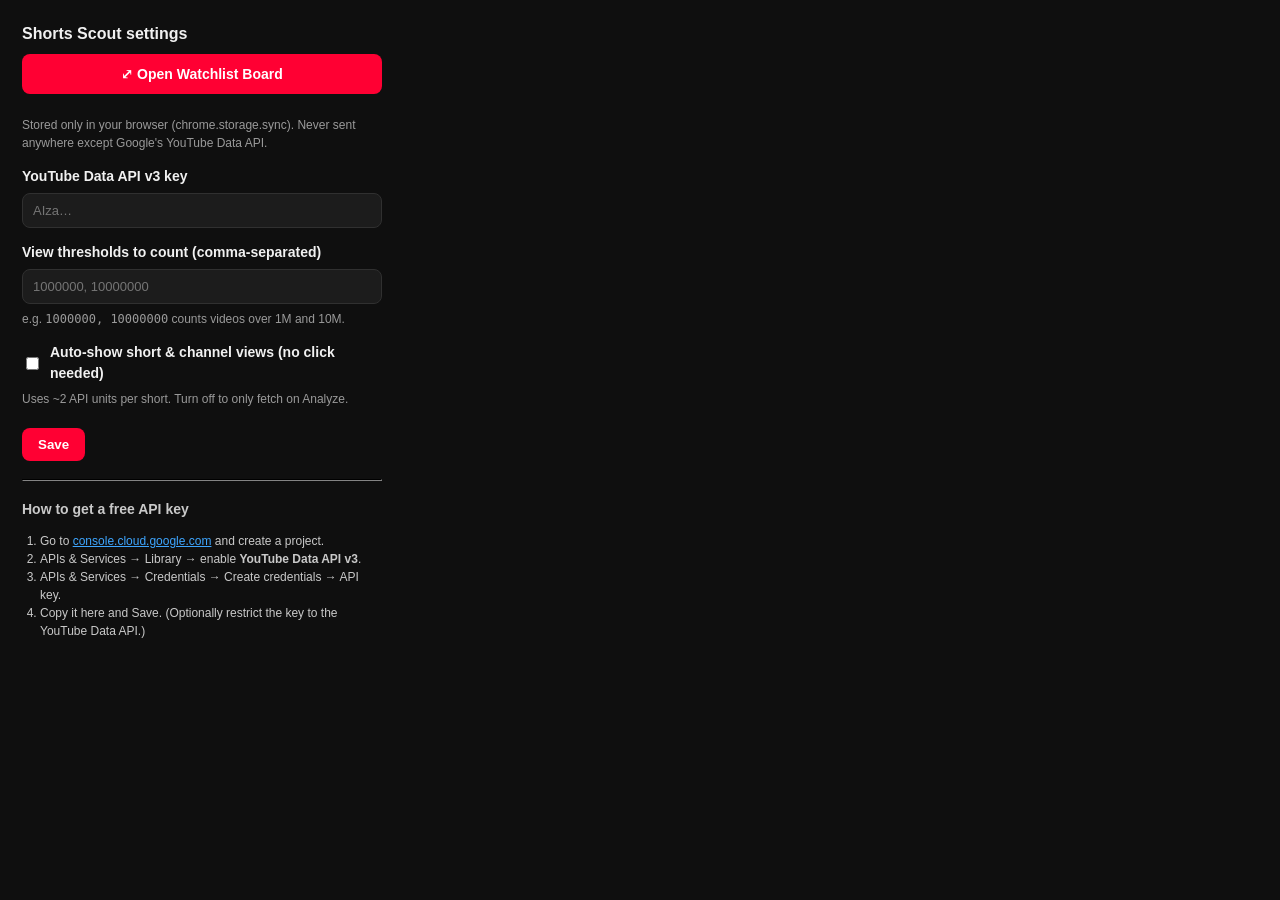
<file: options.html>
<!DOCTYPE html>
<html>
  <head>
    <meta charset="utf-8" />
    <title>Shorts Scout — Settings</title>
    <style>
      body {
        font: 14px/1.5 Roboto, Arial, sans-serif;
        background: #0f0f0f;
        color: #f1f1f1;
        margin: 0;
        padding: 22px;
        width: 360px;
      }
      h1 {
        font-size: 16px;
        margin: 0 0 4px;
      }
      p {
        color: #c9c9c9;
        margin: 6px 0;
      }
      label {
        display: block;
        margin: 14px 0 6px;
        font-weight: 600;
      }
      input[type="text"] {
        width: 100%;
        box-sizing: border-box;
        padding: 9px 10px;
        background: #1c1c1c;
        border: 1px solid #303030;
        border-radius: 8px;
        color: #fff;
        font-size: 13px;
      }
      button {
        margin-top: 14px;
        padding: 9px 16px;
        background: #ff0033;
        color: #fff;
        border: none;
        border-radius: 8px;
        font-weight: 600;
        cursor: pointer;
      }
      button:hover {
        background: #d4002b;
      }
      .ok {
        color: #5cd65c;
        margin-left: 10px;
      }
      a {
        color: #3ea6ff;
      }
      .hint {
        font-size: 12px;
        color: #9a9a9a;
      }
      ol {
        padding-left: 18px;
        color: #c9c9c9;
        font-size: 12px;
      }
    </style>
  </head>
  <body>
    <h1>Shorts Scout settings</h1>

    <button id="openBoard" style="width:100%;margin:4px 0 16px;padding:12px;background:#ff0033;color:#fff;border:none;border-radius:8px;font-weight:700;font-size:14px;cursor:pointer">
      ⤢ Open Watchlist Board
    </button>

    <p class="hint">
      Stored only in your browser (chrome.storage.sync). Never sent anywhere
      except Google's YouTube Data API.
    </p>

    <label for="apiKey">YouTube Data API v3 key</label>
    <input id="apiKey" type="text" placeholder="AIza…" autocomplete="off" />

    <label for="thresholds">View thresholds to count (comma-separated)</label>
    <input id="thresholds" type="text" placeholder="1000000, 10000000" />
    <p class="hint">e.g. <code>1000000, 10000000</code> counts videos over 1M and 10M.</p>

    <label style="display: flex; align-items: center; gap: 8px; cursor: pointer">
      <input id="autoShow" type="checkbox" style="width: auto" />
      Auto-show short &amp; channel views (no click needed)
    </label>
    <p class="hint">Uses ~2 API units per short. Turn off to only fetch on Analyze.</p>

    <div>
      <button id="save">Save</button><span id="status" class="ok"></span>
    </div>

    <hr style="border-color: #303030; margin: 18px 0" />
    <p style="font-weight: 600">How to get a free API key</p>
    <ol>
      <li>Go to <a href="https://console.cloud.google.com/" target="_blank">console.cloud.google.com</a> and create a project.</li>
      <li>APIs &amp; Services → Library → enable <b>YouTube Data API v3</b>.</li>
      <li>APIs &amp; Services → Credentials → Create credentials → API key.</li>
      <li>Copy it here and Save. (Optionally restrict the key to the YouTube Data API.)</li>
    </ol>

    <script src="options.js"></script>
  </body>
</html>
</file>
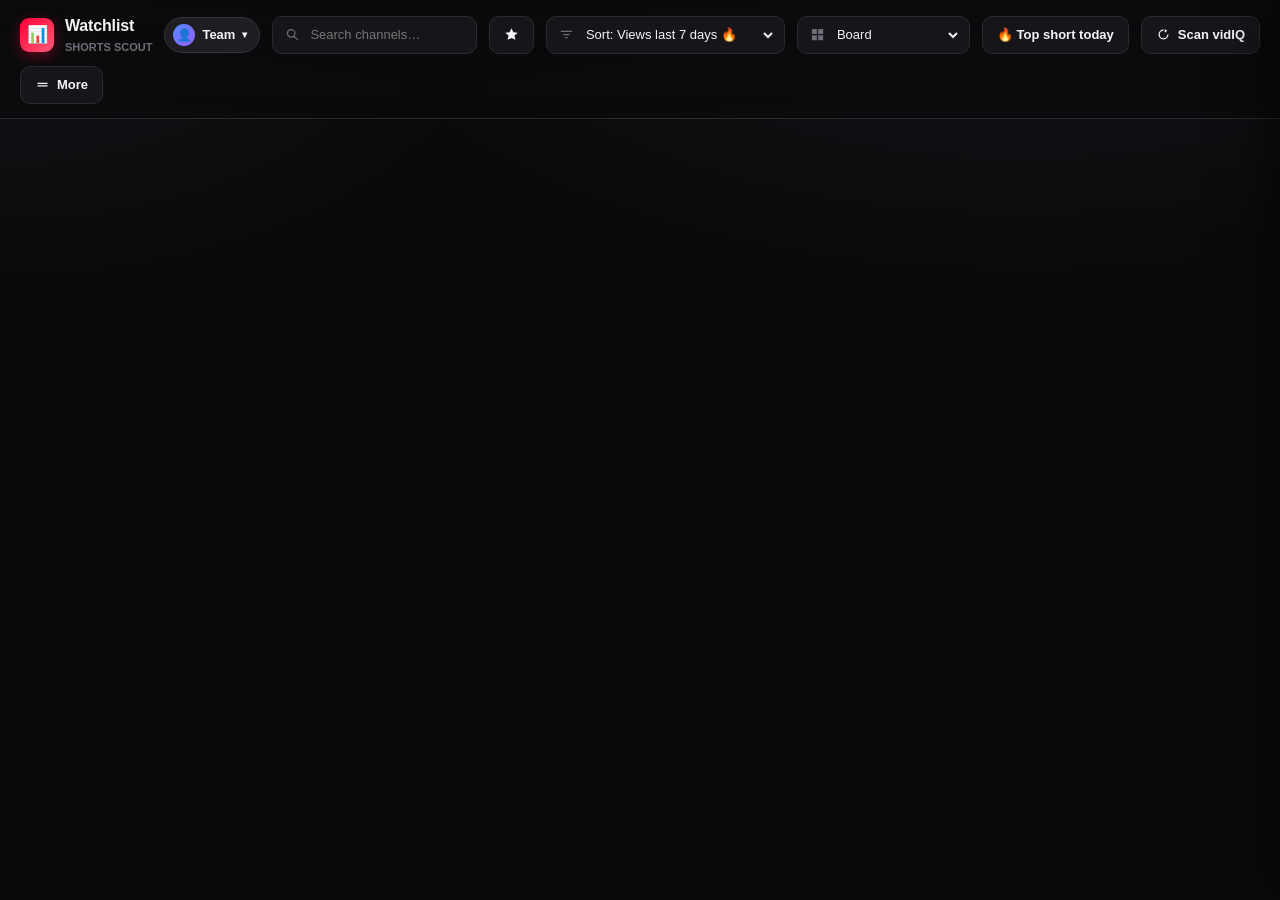
<file: watchlist.html>
<!DOCTYPE html>
<html>
  <head>
    <meta charset="utf-8" />
    <title>Shorts Scout — Watchlist</title>
    <style>
      /* Rules like `.api-banner { display: flex }` outrank the UA's `[hidden] { display: none }`,
         which silently pins `hidden` elements open (the API-key + update banners never went away).
         Keep this first so `el.hidden = true` always means hidden. */
      [hidden] { display: none !important; }

      :root {
        --bg: #0a0a0b;
        --bg2: #0f0f11;
        --surface: #16161a;
        --surface2: #1d1d22;
        --surface3: #25252b;
        --line: #2a2a31;
        --line2: #34343d;
        --text: #f4f4f6;
        --dim: #9b9ba6;
        --dim2: #6e6e78;
        --red: #ff0033;
        --red-dim: #ff3358;
        --blue: #4aa8ff;
        --gold: #ffcb47;
        --green: #4ade80;
        --purple: #c084fc;
        --radius: 16px;
        --radius-sm: 10px;
        --shadow: 0 8px 30px rgba(0, 0, 0, 0.45);
      }
      * { box-sizing: border-box; }
      html, body { height: 100%; }
      body {
        margin: 0;
        background:
          radial-gradient(1200px 600px at 80% -10%, #181820 0%, transparent 60%),
          radial-gradient(900px 500px at 0% 0%, #15151b 0%, transparent 55%),
          var(--bg);
        color: var(--text);
        font: 14px/1.5 "Roboto", -apple-system, BlinkMacSystemFont, "Segoe UI", sans-serif;
        -webkit-font-smoothing: antialiased;
      }
      ::-webkit-scrollbar { width: 11px; height: 11px; }
      ::-webkit-scrollbar-thumb { background: #2c2c34; border-radius: 8px; border: 3px solid transparent; background-clip: padding-box; }
      ::-webkit-scrollbar-thumb:hover { background: #3a3a44; background-clip: padding-box; }
      ::-webkit-scrollbar-track { background: transparent; }
      a { color: inherit; }
      button { font-family: inherit; }

      /* ===== Top bar ===== */
      .topbar {
        position: sticky; top: 0; z-index: 50;
        display: flex; align-items: center; gap: 12px; row-gap: 10px; flex-wrap: wrap;
        padding: 14px 20px;
        background: linear-gradient(180deg, rgba(10,10,11,0.95), rgba(10,10,11,0.78));
        backdrop-filter: blur(14px);
        border-bottom: 1px solid var(--line);
      }
      .brand { display: flex; align-items: center; gap: 11px; flex: none; }
      .brand .logo {
        width: 34px; height: 34px; border-radius: 9px;
        background: linear-gradient(135deg, var(--red), #ff5a7a);
        display: grid; place-items: center; font-size: 17px;
        box-shadow: 0 4px 14px rgba(255, 0, 51, 0.35);
      }
      .brand h1 { font-size: 16px; font-weight: 800; margin: 0; letter-spacing: -0.01em; }
      .brand .tag { font-size: 11px; color: var(--dim2); font-weight: 600; margin-top: 1px; }

      .summary { display: flex; gap: 8px; flex: none; }
      .schip {
        display: flex; align-items: baseline; gap: 6px;
        background: var(--surface); border: 1px solid var(--line);
        padding: 7px 13px; border-radius: 999px; white-space: nowrap;
      }
      .schip b { font-size: 14px; font-variant-numeric: tabular-nums; }
      .schip span { font-size: 11px; color: var(--dim); }

      .field {
        display: flex; align-items: center; gap: 8px;
        background: var(--surface); border: 1px solid var(--line);
        border-radius: 10px; padding: 0 12px; height: 38px;
      }
      .field:not(.sel) { flex: 1 1 180px; min-width: 110px; max-width: 420px; } /* search grows */
      .field.sel { flex: none; }
      .field:focus-within { border-color: var(--line2); }
      .field svg { width: 15px; height: 15px; fill: var(--dim2); flex: none; }
      .field input, .field select {
        background: transparent; border: none; outline: none; color: var(--text);
        font-size: 13px; height: 100%;
      }
      .field input { width: 100%; min-width: 0; }
      .field.sel { padding-right: 8px; }
      .field select { cursor: pointer; padding-right: 4px; }
      .field select option { background: var(--surface2); }

      .seg { display: flex; background: var(--surface); border: 1px solid var(--line); border-radius: 10px; padding: 3px; }
      .seg button {
        border: none; background: transparent; color: var(--dim);
        padding: 7px 14px; border-radius: 7px; font-size: 13px; font-weight: 600; cursor: pointer;
      }
      .seg button.on { background: var(--surface3); color: var(--text); }

      .btn {
        display: inline-flex; align-items: center; gap: 7px;
        background: var(--surface); border: 1px solid var(--line); color: var(--text);
        height: 38px; padding: 0 14px; border-radius: 10px;
        font-size: 13px; font-weight: 600; cursor: pointer; white-space: nowrap;
        transition: background 0.12s, border-color 0.12s;
      }
      .btn:hover { background: var(--surface2); border-color: var(--line2); }
      .btn.primary { background: var(--red); border-color: var(--red); }
      .btn.primary:hover { background: #e0002d; }
      .btn svg { width: 15px; height: 15px; fill: currentColor; }
      .btn.spin svg, .menu-item.spin svg { animation: spin 0.8s linear infinite; }
      @keyframes spin { to { transform: rotate(360deg); } }

      /* "More" dropdown menu */
      .menu-wrap { position: relative; flex: none; }
      .menu {
        position: absolute; top: calc(100% + 8px); right: 0; z-index: 60; display: none; flex-direction: column;
        min-width: 220px; background: var(--surface2); border: 1px solid var(--line2); border-radius: 12px;
        box-shadow: var(--shadow); padding: 6px;
      }
      .menu.open { display: flex; }
      .menu-item {
        display: flex; align-items: center; gap: 11px; background: transparent; border: none; color: var(--text);
        text-align: left; padding: 9px 11px; border-radius: 8px; font-size: 13.5px; font-weight: 600; cursor: pointer; width: 100%;
      }
      .menu-item:hover { background: var(--surface3); }
      .menu-item svg { width: 16px; height: 16px; fill: var(--dim); flex: none; }
      .menu-item:hover svg { fill: var(--text); }
      .menu-sep { height: 1px; background: var(--line); margin: 5px 8px; }
      .menu-updated { padding: 8px 11px 4px; font-size: 11px; color: var(--dim2); }
      .menu-updated:empty { display: none; }

      /* Responsive: drop the glanceable chips first, then tighten spacing */
      @media (max-width: 1400px) { .summary { display: none; } }
      @media (max-width: 720px) { .brand .tag { display: none; } .topbar { gap: 8px; } }

      /* ===== Refresh banner ===== */
      .banner {
        margin: 16px 24px -4px; padding: 12px 16px;
        background: linear-gradient(90deg, rgba(255,0,51,0.10), rgba(255,0,51,0.02));
        border: 1px solid rgba(255, 0, 51, 0.25); border-radius: 12px;
        display: flex; align-items: center; gap: 12px;
      }
      .banner span { flex: 1; font-size: 13px; color: #ffd0da; }

      /* ===== Board ===== */
      .board {
        display: flex; gap: 18px; align-items: flex-start;
        padding: 22px 24px 40px; overflow-x: auto; min-height: calc(100vh - 71px);
      }
      .col {
        flex: 0 0 320px; max-height: calc(100vh - 118px);
        background: linear-gradient(180deg, var(--surface), var(--bg2));
        border: 1px solid var(--line); border-radius: var(--radius);
        display: flex; flex-direction: column; transition: border-color 0.15s, box-shadow 0.15s;
      }
      .col.drop { border-color: var(--red); box-shadow: 0 0 0 3px rgba(255,0,51,0.18); }
      .col.unsorted { background: linear-gradient(180deg, #131119, var(--bg2)); border-style: dashed; }
      .col-head { padding: 15px 16px 11px; }
      .col-titlerow { display: flex; align-items: center; gap: 9px; }
      .col-dot { width: 9px; height: 9px; border-radius: 3px; flex: none; }
      .col-title { font-weight: 800; font-size: 14.5px; flex: 1; overflow: hidden; text-overflow: ellipsis; white-space: nowrap; letter-spacing: -0.01em; }
      .col-count { background: var(--surface3); color: var(--dim); border-radius: 999px; padding: 2px 9px; font-size: 11px; font-weight: 800; font-variant-numeric: tabular-nums; }
      .col-del { background: transparent; border: none; color: var(--dim2); cursor: pointer; font-size: 14px; padding: 2px 4px; border-radius: 6px; }
      .col-del:hover { color: var(--red); background: var(--surface2); }
      .col-edit { background: transparent; border: none; color: var(--dim2); cursor: pointer; font-size: 13px; padding: 2px 4px; border-radius: 6px; }
      .col-edit:hover { color: var(--blue); background: var(--surface2); }

      /* Tag manager modal */
      #tagmodal { position: fixed; inset: 0; z-index: 130; display: none; }
      #tagmodal.open { display: grid; place-items: center; }
      .tm-back { position: absolute; inset: 0; background: rgba(0,0,0,0.65); backdrop-filter: blur(3px); }
      .tm-inner { position: relative; z-index: 1; width: 420px; max-width: 92vw; max-height: 80vh; display: flex; flex-direction: column;
        background: var(--surface); border: 1px solid var(--line2); border-radius: 16px; box-shadow: var(--shadow); overflow: hidden; }
      .tm-head { display: flex; align-items: center; justify-content: space-between; padding: 16px 18px; border-bottom: 1px solid var(--line); }
      .tm-head b { font-size: 15px; }
      .tm-x { background: transparent; border: none; color: var(--dim); cursor: pointer; font-size: 16px; }
      .tm-x:hover { color: #fff; }
      .tm-list { overflow-y: auto; padding: 8px; }
      .tm-row { display: flex; align-items: center; justify-content: space-between; gap: 10px; padding: 9px 10px; border-radius: 10px; }
      .tm-row:hover { background: var(--surface2); }
      .tm-name { font-weight: 600; font-size: 14px; }
      .tm-actions { display: flex; gap: 6px; }
      .tm-edit, .tm-del { background: var(--surface3); border: 1px solid var(--line); color: var(--text); border-radius: 8px;
        padding: 5px 11px; font-size: 12px; font-weight: 600; cursor: pointer; }
      .tm-edit:hover { border-color: var(--blue); color: var(--blue); }
      .tm-del:hover { border-color: var(--red-dim); color: var(--red-dim); }
      .tm-add { display: flex; gap: 8px; padding: 14px 18px; border-top: 1px solid var(--line); }
      .tm-add input { flex: 1; background: var(--bg2); border: 1px solid var(--line); color: var(--text); border-radius: 9px; padding: 9px 11px; font-size: 13px; }

      /* Groups manager */
      #groupmodal { position: fixed; inset: 0; z-index: 130; display: none; }
      #groupmodal.open { display: grid; place-items: center; }
      .gm-auto-bar { display: flex; align-items: center; gap: 12px; padding: 14px 18px; border-bottom: 1px solid var(--line); }
      .gm-hint { font-size: 12px; color: var(--dim2); }
      .gm-hint b { color: var(--text); }
      .gm-parentrow { background: var(--bg2); border-radius: 8px; }
      .gm-parentrow .tm-name { font-weight: 800; }
      .gm-badge { background: var(--surface3); color: var(--dim); font-size: 10px; font-weight: 700; border-radius: 999px; padding: 1px 8px; margin-left: 6px; }
      .gm-childrow { padding-left: 18px; }
      .gm-parent { background: var(--bg2); border: 1px solid var(--line); color: var(--text); border-radius: 8px; padding: 6px 8px; font-size: 12px; max-width: 150px; }
      .col-sub { margin-top: 7px; font-size: 11.5px; color: var(--dim2); display: flex; flex-wrap: wrap; gap: 4px 12px; }
      .col-sub b { color: var(--gold); font-weight: 700; }

      /* Sub-niche sections inside a parent column */
      .subsec { margin-bottom: 12px; }
      .subsec-head { display: flex; align-items: center; gap: 8px; padding: 8px 10px; background: var(--surface2); border: 1px solid var(--line); border-radius: 10px; cursor: pointer; position: sticky; top: 0; z-index: 1; }
      .subsec-head:hover { border-color: var(--line2); }
      .subsec-caret { color: var(--dim2); font-size: 10px; width: 10px; }
      .subsec-dot { width: 8px; height: 8px; border-radius: 3px; flex: none; }
      .subsec-title { flex: 1; font-weight: 700; font-size: 13px; overflow: hidden; text-overflow: ellipsis; white-space: nowrap; }
      .subsec-suffix { color: var(--dim2); font-weight: 500; font-size: 11px; }
      .subsec-reach { font-size: 11px; color: var(--gold); font-weight: 700; font-variant-numeric: tabular-nums; }
      .subsec-count { background: var(--surface3); color: var(--dim); border-radius: 999px; padding: 1px 8px; font-size: 11px; font-weight: 800; }
      .subsec-body { display: flex; flex-direction: column; gap: 12px; padding: 10px 2px 2px; }
      .col-body { padding: 4px 12px 14px; display: flex; flex-direction: column; gap: 12px; overflow-y: auto; }
      .col-empty { padding: 22px 10px; text-align: center; color: var(--dim2); font-size: 12.5px; border: 1px dashed var(--line); border-radius: 12px; white-space: pre-line; }

      .addcol {
        flex: 0 0 200px; align-self: flex-start; min-height: 110px;
        display: flex; flex-direction: column; align-items: center; justify-content: center; gap: 6px;
        background: transparent; border: 1.5px dashed var(--line2); border-radius: var(--radius);
        color: var(--dim); font-size: 13px; font-weight: 600; cursor: pointer; padding: 24px;
        transition: border-color 0.15s, color 0.15s, background 0.15s;
      }
      .addcol:hover { border-color: var(--red); color: var(--text); background: rgba(255,0,51,0.04); }
      .addcol-plus { font-size: 26px; line-height: 1; }

      /* ===== Channel card ===== */
      .card {
        background: var(--surface2); border: 1px solid var(--line);
        border-radius: 14px; padding: 14px; cursor: grab;
        transition: transform 0.12s, box-shadow 0.12s, border-color 0.12s, opacity 0.12s;
      }
      .card:hover { border-color: var(--line2); box-shadow: 0 6px 20px rgba(0,0,0,0.3); }
      .card:active { cursor: grabbing; }
      .card.dragging { opacity: 0.35; transform: scale(0.97); }

      .card-head { display: flex; align-items: center; gap: 11px; }
      .avatar { width: 42px; height: 42px; border-radius: 50%; flex: none; object-fit: cover; background: var(--surface3); }
      .avatar.ph { display: grid; place-items: center; font-weight: 800; font-size: 17px; color: #fff;
        background: linear-gradient(135deg, #2a2a33, #3a3a46); }
      .card-id { flex: 1; min-width: 0; }
      .card-name { font-weight: 800; font-size: 14.5px; text-decoration: none; display: block; overflow: hidden; text-overflow: ellipsis; white-space: nowrap; letter-spacing: -0.01em; }
      .card-name:hover { color: var(--blue); }
      .card-handle { font-size: 11.5px; color: var(--dim2); overflow: hidden; text-overflow: ellipsis; white-space: nowrap; margin-top: 1px; }
      .card-x { background: transparent; border: none; color: var(--dim2); cursor: pointer; font-size: 14px; padding: 4px; border-radius: 7px; flex: none; align-self: flex-start; }
      .card-x:hover { color: var(--red); background: var(--surface3); }
      /* Representative short: hover-to-play preview */
      .card-head.has-rep { cursor: pointer; }
      .card-head.has-rep .avatar { position: relative; }
      .card-head.has-rep .avatar::after { content: "▶"; position: absolute; inset: 0; display: grid; place-items: center;
        font-size: 13px; color: #fff; background: rgba(0,0,0,0.42); border-radius: 50%; opacity: 0; transition: opacity 0.12s; }
      .card-head.has-rep:hover .avatar::after { opacity: 1; }
      #rep-preview { position: fixed; z-index: 95; display: none; background: #000; border: 1px solid var(--line2);
        border-radius: 14px; overflow: hidden; box-shadow: var(--shadow); }
      #rep-preview.show { display: block; }
      #rep-preview iframe { width: 100%; height: 100%; border: 0; display: block; }
      .rp-open { display: block; width: 100%; height: 100%; text-decoration: none; position: relative; }
      .rp-thumb { display: grid; place-items: center; width: 100%; height: 100%; background-size: cover; background-position: center; }
      .rp-play { width: 54px; height: 54px; border-radius: 50%; background: rgba(255,0,51,0.92); color: #fff; display: grid; place-items: center; font-size: 20px; }
      .rp-cap { position: absolute; left: 0; right: 0; bottom: 10px; text-align: center; color: #fff; font-size: 12px; font-weight: 600; text-shadow: 0 1px 4px #000; }
      .rp-msg { width: 100%; height: 100%; display: grid; place-items: center; padding: 0 18px; text-align: center; color: #cfd2d6; font-size: 13px; font-weight: 600; box-sizing: border-box; }
      .rp-sound { position: absolute; left: 50%; bottom: 12px; transform: translateX(-50%); z-index: 2; border: 0; cursor: pointer;
        background: rgba(255,0,51,0.92); color: #fff; font-size: 12px; font-weight: 700; padding: 7px 13px; border-radius: 999px; box-shadow: 0 2px 10px rgba(0,0,0,.5); }
      .rp-sound:hover { background: #ff0033; }
      .col-vpd { display: flex; align-items: baseline; gap: 6px; flex-wrap: wrap; margin-top: 5px; font-size: 12px; color: var(--muted); }
      .col-vpd b { font-size: 13px; }
      .col-vpd.up { color: #46d17f; } .col-vpd.up b { color: #46d17f; }
      .col-vpd.down { color: #ff6b6b; } .col-vpd.down b { color: #ff6b6b; }
      .col-vpd.flat { color: #c8cad0; } .col-vpd.flat b { color: #c8cad0; }
      .col-vpd.building { color: var(--muted); font-style: italic; }
      .col-vpd .vpd-arrow { font-size: 11px; }
      .col-vpd .vpd-sub { color: var(--muted); font-weight: 500; font-size: 11px; flex-basis: 100%; }
      .col-vpd .col-stale { flex-basis: 100%; margin-top: 3px; color: #e0a23a; font-weight: 700; font-size: 10.5px; }
      .rs-pin, .dw-itempin { position: absolute; width: 22px; height: 22px; display: grid; place-items: center;
        background: rgba(0,0,0,0.6); border: none; border-radius: 6px; font-size: 11px; cursor: pointer; opacity: 0.55; }
      .rs-pin { top: 4px; left: 4px; }
      .dw-itempin { top: 5px; left: 5px; }
      .rs-pin:hover, .dw-itempin:hover { opacity: 1; }
      .rs-pin.on, .dw-itempin.on { opacity: 1; background: rgba(255,203,71,0.32); box-shadow: 0 0 0 1px rgba(255,203,71,0.5); }

      .card-star { background: transparent; border: none; color: var(--dim2); cursor: pointer; font-size: 17px; padding: 2px 4px; line-height: 1; flex: none; align-self: flex-start; }
      .card-star:hover, .card-star.on { color: var(--gold); }
      .card.topcand { border-color: rgba(255,203,71,0.5); box-shadow: 0 0 0 1px rgba(255,203,71,0.22), 0 6px 20px rgba(0,0,0,0.3); }
      .card-topflag { display: inline-block; font-size: 10px; font-weight: 800; letter-spacing: 0.05em; color: #1a1405; background: var(--gold); padding: 3px 9px; border-radius: 999px; margin-bottom: 9px; }
      #filterTop.on { background: rgba(255,203,71,0.16); border-color: rgba(255,203,71,0.5); }
      #filterTop.on svg { fill: var(--gold); }
      .dw-topcand { width: 100%; background: var(--surface2); border: 1px solid var(--line2); color: var(--text); border-radius: 10px; padding: 11px; font-size: 13.5px; font-weight: 800; cursor: pointer; }
      .dw-topcand:hover { border-color: var(--dim2); }
      .dw-topcand.on { background: rgba(255,203,71,0.14); border-color: rgba(255,203,71,0.5); color: var(--gold); }

      .metrics { display: flex; gap: 9px; margin: 13px 0 11px; }
      .metric { flex: 1; background: var(--bg2); border: 1px solid var(--line); border-radius: 11px; padding: 10px; text-align: center; position: relative; }
      .metric.hot { border-color: rgba(255,203,71,0.35); background: linear-gradient(180deg, rgba(255,203,71,0.08), var(--bg2)); }
      .metric b { display: block; font-size: 19px; font-weight: 800; font-variant-numeric: tabular-nums; letter-spacing: -0.02em; }
      .metric.hot b { color: var(--gold); }
      .metric span { font-size: 10px; color: var(--dim); text-transform: uppercase; letter-spacing: 0.04em; font-weight: 600; }
      .flame { position: absolute; top: 7px; right: 8px; font-size: 11px; }

      .substats { display: flex; gap: 6px; flex-wrap: wrap; }
      .pill { display: inline-flex; align-items: center; gap: 5px; background: var(--surface3); border-radius: 999px; padding: 4px 9px; font-size: 11.5px; color: var(--dim); font-variant-numeric: tabular-nums; }
      .pill b { color: var(--text); font-weight: 700; }
      .pill.mom { font-weight: 700; }
      .pill.mom.up { background: rgba(255,90,60,0.16); color: #ff7a5a; }
      .pill.mom.down { background: rgba(90,150,255,0.16); color: #7ab0ff; }
      .pill.mom.flat { color: var(--dim); }
      .recentviews { display: flex; gap: 8px; margin-top: 9px; }
      .recentviews .rv { flex: 1; display: flex; flex-direction: column; align-items: center; gap: 1px; background: var(--surface3); border-radius: 9px; padding: 7px 4px; font-variant-numeric: tabular-nums; }
      .recentviews .rv b { color: var(--text); font-weight: 800; font-size: 15px; }
      .recentviews .rv i { color: var(--muted); font-style: normal; font-size: 10.5px; letter-spacing: .02em; text-transform: uppercase; }
      .recentviews .rv.has { background: rgba(70,209,127,0.10); }
      .recentviews .rv.has b { color: #46d17f; }
      .recentviews .rv-scan { flex: none; width: 34px; align-self: stretch; border: 1px solid var(--line2); background: var(--surface3); color: var(--dim); border-radius: 9px; cursor: pointer; font-size: 15px; }
      .recentviews .rv-scan:hover { color: var(--text); border-color: var(--accent, #ff0033); }
      #scanAllTop.scanning { color: #ff5a5a; border-color: #ff5a5a; }
      #scanAllTop.scanning svg { fill: #ff5a5a; animation: spin 0.9s linear infinite; }

      .controls { display: flex; gap: 7px; margin-top: 11px; }
      .controls select {
        flex: 1; min-width: 0; background: var(--bg2); border: 1px solid var(--line); color: var(--text);
        border-radius: 8px; padding: 7px 8px; font-size: 11.5px; cursor: pointer;
      }
      .controls select option { background: var(--surface2); }

      .foot { display: flex; gap: 6px; margin-top: 9px; }
      .ico {
        flex: 1; display: inline-flex; align-items: center; justify-content: center; gap: 5px;
        background: var(--bg2); border: 1px solid var(--line); color: var(--dim);
        border-radius: 8px; padding: 7px 4px; font-size: 11px; font-weight: 600; cursor: pointer;
      }
      .ico:hover { background: var(--surface3); color: var(--text); }

      .notes {
        width: 100%; margin-top: 10px; background: var(--bg2); border: 1px solid var(--line);
        color: var(--text); border-radius: 9px; padding: 9px 10px; font: 12.5px/1.45 inherit;
        resize: vertical; min-height: 58px; display: none;
      }
      .notes.open { display: block; }

      .examples { margin-top: 10px; display: flex; flex-wrap: wrap; gap: 6px; }
      .ex { display: inline-flex; align-items: center; gap: 6px; background: var(--bg2); border: 1px solid var(--line);
        border-radius: 999px; padding: 4px 10px; font-size: 11.5px; color: var(--blue); text-decoration: none; max-width: 100%; }
      .ex:hover { border-color: var(--blue); }
      .ex .lbl { overflow: hidden; text-overflow: ellipsis; white-space: nowrap; max-width: 160px; }
      .ex .rm { color: var(--dim2); cursor: pointer; font-size: 12px; }
      .ex .rm:hover { color: var(--red); }
      .ex-add { background: transparent; border: 1px dashed var(--line2); color: var(--dim); border-radius: 999px;
        padding: 4px 10px; font-size: 11.5px; cursor: pointer; }
      .ex-add:hover { color: var(--text); border-color: var(--dim); }

      .status-chip { display: inline-block; font-size: 10px; font-weight: 800; padding: 3px 9px; border-radius: 999px;
        letter-spacing: 0.02em; text-transform: uppercase; margin-bottom: 10px; }

      /* Niches (multi-select, shown in every matching column) */
      .card-niches { display: flex; flex-wrap: wrap; gap: 5px; margin-bottom: 8px; }
      .nichechip { display: inline-flex; align-items: center; gap: 5px; font-size: 10.5px; font-weight: 700; padding: 2px 8px; border-radius: 999px;
        background: color-mix(in srgb, var(--nc, #888) 18%, transparent); color: var(--nc, #ccc); border: 1px solid color-mix(in srgb, var(--nc, #888) 35%, transparent); }
      .nichechip b { cursor: pointer; color: inherit; opacity: 0.7; font-weight: 700; }
      .nichechip b:hover { opacity: 1; }
      .card-nicheedit { display: flex; flex-wrap: wrap; gap: 6px; margin-top: 9px; padding: 10px; background: var(--bg2); border: 1px solid var(--line); border-radius: 10px; }
      .nicheopt { background: var(--surface3); border: 1px solid var(--line); color: var(--text); border-radius: 999px;
        padding: 5px 10px; font-size: 11.5px; font-weight: 600; cursor: pointer; }
      .nicheopt:hover { border-color: var(--line2); }
      .nicheopt.on { background: color-mix(in srgb, var(--nc, var(--red)) 30%, transparent); border-color: var(--nc, var(--red)); color: #fff; }
      .nicheopt.new { border-style: dashed; color: var(--dim); }

      /* Labels (tags / made by / made for / language) */
      .card-tags { display: flex; flex-wrap: wrap; gap: 5px; margin-bottom: 10px; }
      .tagchip, .labelchip { display: inline-block; font-size: 10.5px; font-weight: 700; padding: 2px 8px; border-radius: 999px;
        background: rgba(74,168,255,0.14); color: #8cc6ff; border: 1px solid rgba(74,168,255,0.25); }
      .lc-tags { background: rgba(74,168,255,0.14); color: #8cc6ff; border-color: rgba(74,168,255,0.25); }
      .lc-by { background: rgba(74,222,128,0.13); color: #86e6ad; border-color: rgba(74,222,128,0.25); }
      .lc-for { background: rgba(192,132,252,0.14); color: #d2acff; border-color: rgba(192,132,252,0.28); }
      .lc-lang { background: rgba(255,203,71,0.14); color: #ffd874; border-color: rgba(255,203,71,0.28); }
      .t-tags { display: flex; flex-wrap: wrap; gap: 4px; }
      .num-dim { color: var(--dim2); }
      .card-labeledit { margin-top: 9px; }
      .tagopt { background: var(--surface3); border: 1px solid var(--line); color: var(--text); border-radius: 999px;
        padding: 5px 10px; font-size: 11.5px; font-weight: 600; cursor: pointer; }
      .tagopt:hover { border-color: var(--line2); }
      .tagopt.on { background: var(--blue); border-color: var(--blue); color: #04101d; }
      .tagopt.new { border-style: dashed; color: var(--dim); }

      /* Compact multi-select dropdown row */
      .msd-row { display: flex; flex-wrap: wrap; gap: 8px; }
      .msd-btn { display: inline-flex; align-items: center; gap: 7px; background: var(--bg2); border: 1px solid var(--line);
        color: var(--text); border-radius: 9px; padding: 8px 11px; font-size: 12px; font-weight: 600; cursor: pointer; }
      .msd-btn:hover { border-color: var(--line2); }
      .msd-btn.active { border-color: var(--blue); color: var(--blue); }
      .msd-count { background: var(--surface3); color: var(--text); font-size: 10px; font-weight: 800; border-radius: 999px; padding: 0 6px; min-width: 16px; text-align: center; }
      .msd-count:empty { display: none; }
      .msd-caret { color: var(--dim2); font-size: 10px; }
      .msd-panel { display: none; flex-wrap: wrap; gap: 6px; margin-top: 9px; padding: 10px; background: var(--bg2); border: 1px solid var(--line); border-radius: 10px; }
      .msd-panel.open { display: flex; }
      .msd-opt { background: var(--surface3); border: 1px solid var(--line); color: var(--text); border-radius: 999px;
        padding: 5px 10px; font-size: 11.5px; font-weight: 600; cursor: pointer; }
      .msd-opt:hover { border-color: var(--line2); }
      .msd-opt.on { background: var(--blue); border-color: var(--blue); color: #04101d; }
      .msd-opt.new { border-style: dashed; color: var(--dim); }

      /* Recent-shorts dropdown */
      .recent-toggle {
        width: 100%; margin-top: 10px; background: var(--bg2); border: 1px solid var(--line);
        color: var(--dim); border-radius: 9px; padding: 8px; font-size: 12px; font-weight: 600; cursor: pointer;
      }
      .recent-toggle:hover { background: var(--surface3); color: var(--text); }
      .recent-panel { display: none; }
      .recent-panel.open { display: block; margin-top: 10px; }
      .rs-msg { color: var(--dim2); font-size: 12px; text-align: center; padding: 16px 8px; }
      .rs-grid { display: grid; grid-template-columns: repeat(3, 1fr); gap: 8px; }
      .rs-item { text-decoration: none; color: var(--dim); }
      .rs-thumb {
        position: relative; display: block; width: 100%; padding-top: 135%;
        background-size: cover; background-position: center; background-color: var(--surface3);
        border-radius: 8px; overflow: hidden;
      }
      .rs-item:hover .rs-thumb { outline: 2px solid var(--blue); outline-offset: -2px; }
      .rs-views {
        position: absolute; left: 4px; bottom: 4px; background: rgba(0,0,0,0.8); color: #fff;
        font-size: 10px; font-weight: 700; padding: 1px 5px; border-radius: 5px; font-variant-numeric: tabular-nums;
      }
      .rs-ago { display: block; text-align: center; font-size: 10px; color: var(--dim2); margin-top: 3px; }
      .rs-all { display: block; text-align: center; margin-top: 11px; font-size: 12px; color: var(--blue); text-decoration: none; font-weight: 600; }
      .rs-all:hover { text-decoration: underline; }

      /* ===== Table view ===== */
      .tablewrap { padding: 22px 24px 40px; overflow-x: auto; }
      table.tbl { width: 100%; border-collapse: separate; border-spacing: 0; background: var(--surface); border: 1px solid var(--line); border-radius: var(--radius); overflow: hidden; }
      .tbl th { text-align: left; font-size: 11px; text-transform: uppercase; letter-spacing: 0.05em; color: var(--dim);
        padding: 13px 14px; background: var(--bg2); border-bottom: 1px solid var(--line); cursor: pointer; white-space: nowrap; font-weight: 700; }
      .tbl th:hover { color: var(--text); }
      .tbl th .arr { color: var(--red); margin-left: 4px; }
      .tbl td { padding: 11px 14px; border-bottom: 1px solid var(--line); font-size: 13px; font-variant-numeric: tabular-nums; vertical-align: middle; }
      .tbl tr:last-child td { border-bottom: none; }
      .tbl tr:hover td { background: var(--surface2); }
      .tcell-name { display: flex; align-items: center; gap: 10px; }
      .tcell-name .avatar { width: 30px; height: 30px; }
      .tcell-name a { font-weight: 700; text-decoration: none; }
      .tcell-name a:hover { color: var(--blue); }
      .tbl select { background: var(--bg2); border: 1px solid var(--line); color: var(--text); border-radius: 7px; padding: 5px 6px; font-size: 12px; }
      .num-hot { color: var(--gold); font-weight: 700; }
      .trm { background: transparent; border: none; color: var(--dim2); cursor: pointer; font-size: 14px; }
      .trm:hover { color: var(--red); }
      .trev { background: transparent; border: none; color: var(--dim2); cursor: pointer; font-size: 13px; }
      .trev:hover { color: var(--blue); }

      /* ===== Empty state ===== */
      .empty { display: grid; place-items: center; min-height: 70vh; text-align: center; padding: 40px; }
      .empty .big { font-size: 52px; margin-bottom: 12px; }
      .empty h2 { font-size: 19px; margin: 0 0 8px; }
      .empty p { color: var(--dim); max-width: 420px; margin: 0 0 6px; }
      .empty .kbd { background: var(--surface2); border: 1px solid var(--line); border-radius: 6px; padding: 1px 7px; font-weight: 700; }

      /* ===== Review drawer ===== */
      #drawer {
        position: fixed; top: 0; right: 0; height: 100vh; width: 460px; z-index: 80;
        background: var(--bg2); border-left: 1px solid var(--line);
        box-shadow: -14px 0 44px rgba(0, 0, 0, 0.5);
        transform: translateX(100%); transition: transform 0.24s ease;
        display: flex; flex-direction: column;
      }
      #drawer.open { transform: translateX(0); }
      body.drawer-open .topbar, body.drawer-open #content { margin-right: 460px; transition: margin 0.24s ease; }

      .dw-head { display: flex; align-items: center; gap: 12px; padding: 16px 18px; border-bottom: 1px solid var(--line); }
      .dw-head .avatar { width: 40px; height: 40px; }
      .dw-name { font-weight: 800; font-size: 15px; overflow: hidden; text-overflow: ellipsis; white-space: nowrap; }
      .dw-link { font-size: 12px; color: var(--blue); text-decoration: none; margin-right: 12px; }
      .dw-link:hover { text-decoration: underline; }
      .dw-x { background: transparent; border: none; color: var(--dim); cursor: pointer; font-size: 18px; padding: 4px 8px; border-radius: 8px; }
      .dw-x:hover { color: #fff; background: var(--surface2); }

      .dw-body { flex: 1; min-height: 0; overflow-y: auto; padding: 16px 18px; display: flex; flex-direction: column; gap: 16px; }

      /* Recent shorts grid inside the drawer (scrollable, click to watch in side window) */
      .dw-hint { font-size: 12px; color: var(--dim2); }
      .dw-grid { display: grid; grid-template-columns: repeat(3, 1fr); gap: 12px; }
      .dw-item { min-width: 0; }
      .dw-itemthumb {
        position: relative; display: block; width: 100%; padding: 0; padding-top: 150%;
        background-size: cover; background-position: center; background-color: var(--surface3);
        border: 1px solid var(--line); border-radius: 10px; overflow: hidden; cursor: pointer;
      }
      .dw-itemthumb:hover { border-color: var(--blue); }
      .dw-itemviews {
        position: absolute; left: 5px; bottom: 5px; background: rgba(0,0,0,0.8); color: #fff;
        font-size: 10.5px; font-weight: 700; padding: 1px 6px; border-radius: 5px;
      }
      .dw-itemsave {
        position: absolute; top: 5px; right: 5px; width: 24px; height: 24px; display: grid; place-items: center;
        background: rgba(0,0,0,0.65); border-radius: 7px; font-size: 12px; opacity: 0.55;
      }
      .dw-itemsave:hover { opacity: 1; background: rgba(0,0,0,0.85); }
      .dw-itemsave.on { opacity: 1; background: rgba(255,203,71,0.22); }
      .dw-itemtitle {
        font-size: 11.5px; line-height: 1.3; margin-top: 6px; color: var(--text);
        display: -webkit-box; -webkit-line-clamp: 2; -webkit-box-orient: vertical; overflow: hidden;
      }
      .dw-itemago { font-size: 10.5px; color: var(--dim2); margin-top: 2px; }
      .dw-label { font-size: 11px; text-transform: uppercase; letter-spacing: 0.05em; color: var(--dim); margin-bottom: 8px; font-weight: 700; }
      .chips { display: flex; flex-wrap: wrap; gap: 7px; }
      .chip {
        background: var(--surface2); border: 1px solid var(--line); color: var(--text);
        border-radius: 999px; padding: 7px 13px; font-size: 12.5px; font-weight: 600; cursor: pointer; transition: all 0.1s;
      }
      .chip:hover { border-color: var(--line2); }
      .chip.on { background: var(--red); border-color: var(--red); color: #fff; }
      .chip.new { border-style: dashed; color: var(--dim); }

      .dw-player { width: 100%; aspect-ratio: 9 / 16; max-height: 58vh; background: #000; border-radius: 16px; overflow: hidden; margin: 0 auto; }
      .dw-player iframe { width: 100%; height: 100%; border: 0; display: block; }
      .dw-meta .t { font-weight: 700; font-size: 14px; }
      .dw-meta .s { color: var(--dim); font-size: 12.5px; margin-top: 2px; }
      .dw-nav { display: flex; align-items: center; justify-content: center; gap: 12px; }
      .dw-nav .dw-pn {
        background: var(--surface2); border: 1px solid var(--line); color: var(--text);
        border-radius: 9px; padding: 8px 14px; font-size: 13px; font-weight: 600; cursor: pointer;
      }
      .dw-nav .dw-pn:hover { background: var(--surface3); }
      .dw-pos { font-variant-numeric: tabular-nums; color: var(--dim); font-size: 12.5px; min-width: 56px; text-align: center; }
      .dw-strip { display: flex; gap: 8px; overflow-x: auto; padding-bottom: 6px; }
      .dw-strip .st { flex: 0 0 60px; cursor: pointer; }
      .dw-strip .stt {
        width: 60px; height: 90px; border-radius: 8px; background-size: cover; background-position: center;
        background-color: var(--surface3); border: 2px solid transparent; transition: border-color 0.1s;
      }
      .dw-strip .st.on .stt { border-color: var(--red); }
      .dw-strip .st:hover .stt { border-color: var(--line2); }

      .dw-foot { padding: 14px 18px; border-top: 1px solid var(--line); }
      .dw-next {
        width: 100%; background: var(--surface2); border: 1px solid var(--line2); color: var(--text);
        border-radius: 10px; padding: 11px; font-size: 13.5px; font-weight: 700; cursor: pointer;
      }
      .dw-next:hover { background: var(--surface3); border-color: var(--dim2); }

      /* ===== Analytics ===== */
      .analytics { padding: 22px 24px 48px; max-width: 1100px; }
      .an-section-t { font-size: 13px; font-weight: 800; text-transform: uppercase; letter-spacing: 0.05em; color: var(--dim); margin: 30px 0 14px; }
      .an-section-t.first { margin-top: 6px; }
      .an-section-t .an-hint { text-transform: none; letter-spacing: 0; font-weight: 500; color: var(--dim2); margin-left: 8px; }
      .an-cards { display: grid; grid-template-columns: repeat(auto-fit, minmax(150px, 1fr)); gap: 12px; }
      .an-card { background: var(--surface); border: 1px solid var(--line); border-radius: 14px; padding: 16px; }
      .an-card b { display: block; font-size: 26px; font-weight: 800; letter-spacing: -0.02em; font-variant-numeric: tabular-nums; }
      .an-card span { font-size: 12px; color: var(--dim); }
      .an-bars { display: flex; flex-direction: column; gap: 14px; background: var(--surface); border: 1px solid var(--line); border-radius: 16px; padding: 18px; }
      .an-hotlist { display: flex; flex-direction: column; background: var(--surface); border: 1px solid var(--line); border-radius: 16px; padding: 6px 18px; }
      .an-hotrow { display: flex; align-items: center; gap: 12px; font-size: 13px; padding: 10px 0; border-bottom: 1px solid var(--line); }
      .an-hotrow:last-child { border-bottom: 0; }
      .an-hotrow .nm { flex: 1; color: var(--text); font-weight: 600; overflow: hidden; text-overflow: ellipsis; white-space: nowrap; }
      .an-hotrow .mo { font-weight: 800; flex: none; }
      .an-hotrow .mo.up { color: #ff7a5a; } .an-hotrow .mo.down { color: #7ab0ff; }
      .an-hotrow .sb { color: var(--muted); font-size: 11px; flex: none; width: 72px; text-align: right; font-variant-numeric: tabular-nums; }
      .an-divider { height: 1px; background: var(--line2); margin: 26px 0; }
      .an-bar-top { display: flex; justify-content: space-between; align-items: baseline; margin-bottom: 6px; }
      .an-bar-label { font-weight: 700; font-size: 13.5px; }
      .an-bar-top b { font-variant-numeric: tabular-nums; }
      .an-bar-track { height: 10px; background: var(--bg2); border-radius: 6px; overflow: hidden; }
      .an-bar-fill { height: 100%; border-radius: 6px; transition: width 0.3s; }
      .an-bar-sub { font-size: 11.5px; color: var(--dim2); margin-top: 5px; }
      .an-fetch { display: flex; align-items: center; gap: 16px; background: var(--surface); border: 1px solid var(--line); border-radius: 16px; padding: 18px; }
      .an-fetch-t { font-weight: 800; font-size: 15px; margin-bottom: 3px; }
      .an-fetch-s { font-size: 12.5px; color: var(--dim); max-width: 540px; }
      .an-fetch .btn { flex: none; }
      .an-spark { width: 100%; height: 90px; margin-top: 6px; background: var(--surface); border: 1px solid var(--line); border-radius: 14px; }
      .mom { font-weight: 800; font-variant-numeric: tabular-nums; }
      .mom-up { color: var(--green); }
      .mom-down { color: var(--red-dim); }
      .mom-flat { color: var(--dim); }

      /* Analytics overhaul: charts, timeframe, momentum chips, rising/cooling */
      .an-head { display: flex; align-items: center; justify-content: space-between; }
      .an-tf { display: flex; background: var(--surface); border: 1px solid var(--line); border-radius: 9px; padding: 3px; }
      .an-tf button { border: none; background: transparent; color: var(--dim); padding: 6px 13px; border-radius: 6px; font-size: 12.5px; font-weight: 700; cursor: pointer; }
      .an-tf button.on { background: var(--surface3); color: var(--text); }
      .an-card.accent { border-color: rgba(255,203,71,0.35); background: linear-gradient(180deg, rgba(255,203,71,0.07), var(--surface)); }
      .an-card.accent b { font-size: 19px; color: var(--gold); }
      .an-chartbox { background: var(--surface); border: 1px solid var(--line); border-radius: 16px; padding: 16px 14px 10px; }
      .chart-svg { width: 100%; height: auto; display: block; overflow: visible; }
      .chart-svg .ax { fill: var(--dim2); font-size: 10px; }
      .chart-svg .ax2 { fill: var(--text); font-size: 11px; font-weight: 700; }
      .chart-svg .axt { fill: var(--dim); font-size: 10.5px; font-weight: 600; }
      .chart-svg .axt.opp { fill: var(--green); }
      .legend { display: flex; flex-wrap: wrap; gap: 10px 16px; padding: 12px 6px 2px; }
      .leg { display: inline-flex; align-items: center; gap: 6px; font-size: 12px; color: var(--dim); }
      .leg-dot { width: 9px; height: 9px; border-radius: 3px; display: inline-block; }
      .gchip { font-size: 11px; font-weight: 800; font-variant-numeric: tabular-nums; padding: 1px 6px; border-radius: 999px; white-space: nowrap; }
      .gchip.up { color: var(--green); background: rgba(74,222,128,0.13); }
      .gchip.down { color: var(--red-dim); background: rgba(255,51,88,0.13); }
      .gchip.flat { color: var(--dim); background: var(--surface2); }
      .rc-grid { display: grid; grid-template-columns: 1fr 1fr; gap: 16px; }
      .rc-col { background: var(--surface); border: 1px solid var(--line); border-radius: 14px; padding: 12px; }
      .rc-h { font-size: 12px; font-weight: 800; letter-spacing: 0.04em; margin: 2px 4px 10px; }
      .rc-h.up { color: var(--green); }
      .rc-h.down { color: var(--red-dim); }
      .rc-row { display: flex; align-items: center; gap: 10px; padding: 7px 4px; border-top: 1px solid var(--line); }
      .rc-row:first-of-type { border-top: none; }
      .rc-row .tcell-name { flex: 1; min-width: 0; }
      .rc-row .tcell-name a { font-weight: 600; text-decoration: none; font-size: 13px; }
      .rc-row .tcell-name a:hover { color: var(--blue); }
      .rc-spark { width: 70px; flex: none; }
      .msp { width: 70px; height: 24px; }
      @media (max-width: 760px) { .rc-grid { grid-template-columns: 1fr; } }

      /* ===== Saved videos ===== */
      .videos { padding: 22px 24px 48px; }
      .vid-grid { display: grid; grid-template-columns: repeat(auto-fill, minmax(220px, 1fr)); gap: 16px; }
      .vid-card { background: var(--surface); border: 1px solid var(--line); border-radius: 14px; overflow: hidden; display: flex; flex-direction: column; }
      .vid-card:hover { border-color: var(--line2); }
      .vid-thumb { position: relative; aspect-ratio: 16 / 10; background-size: cover; background-position: center; background-color: var(--surface3); display: grid; place-items: center; }
      .vid-play { width: 46px; height: 46px; border-radius: 50%; border: none; background: rgba(255,0,51,0.92); color: #fff; font-size: 17px; cursor: pointer; box-shadow: 0 4px 14px rgba(0,0,0,0.4); }
      .vid-play:hover { background: var(--red); }
      .vid-views { position: absolute; left: 8px; bottom: 8px; background: rgba(0,0,0,0.8); color: #fff; font-size: 11px; font-weight: 700; padding: 2px 7px; border-radius: 6px; }
      .vid-body { padding: 12px; display: flex; flex-direction: column; gap: 8px; flex: 1; }
      .vid-title { font-weight: 700; font-size: 13.5px; text-decoration: none; line-height: 1.3; display: -webkit-box; -webkit-line-clamp: 2; -webkit-box-orient: vertical; overflow: hidden; }
      .vid-title:hover { color: var(--blue); }
      .vid-ch { font-size: 12px; color: var(--dim2); }
      .vid-niche { background: var(--bg2); border: 1px solid var(--line); color: var(--text); border-radius: 8px; padding: 6px; font-size: 12px; }
      .vid-notes { background: var(--bg2); border: 1px solid var(--line); color: var(--text); border-radius: 8px; padding: 8px; font: 12.5px/1.4 inherit; resize: vertical; min-height: 52px; }
      .vid-rm { background: transparent; border: 1px solid var(--line); color: var(--dim); border-radius: 8px; padding: 6px; font-size: 12px; cursor: pointer; }
      .vid-rm:hover { color: var(--red-dim); border-color: var(--red-dim); }

      /* ===== Saved-video modal ===== */
      #vmodal { position: fixed; inset: 0; z-index: 120; display: none; }
      #vmodal.open { display: grid; place-items: center; }
      .vm-back { position: absolute; inset: 0; background: rgba(0,0,0,0.7); backdrop-filter: blur(3px); }
      .vm-inner { position: relative; z-index: 1; }
      .vm-x { position: absolute; top: -42px; right: 0; background: var(--surface3); border: 1px solid var(--line2); color: #fff; border-radius: 9px; width: 34px; height: 34px; font-size: 15px; cursor: pointer; }
      .vm-player { width: min(42vh, 92vw); aspect-ratio: 9 / 16; background: #000; border-radius: 16px; overflow: hidden; box-shadow: var(--shadow); }
      .vm-player iframe { width: 100%; height: 100%; border: 0; }

      .dw-realpage {
        width: 100%; background: var(--red); border: 1px solid var(--red); color: #fff;
        border-radius: 10px; padding: 12px; font-size: 13.5px; font-weight: 800; cursor: pointer;
      }
      .dw-realpage:hover { background: #e0002d; }

      /* drawer save-short button */
      .dw-save { flex: none; background: var(--surface3); border: 1px solid var(--line2); color: var(--text); border-radius: 9px; padding: 7px 11px; font-size: 12px; font-weight: 700; cursor: pointer; white-space: nowrap; }
      .dw-save:hover { border-color: var(--dim2); }
      .dw-save.on { background: rgba(255,203,71,0.14); border-color: rgba(255,203,71,0.4); color: var(--gold); }

      /* ===== Notebook ===== */
      #notebook { position: fixed; inset: 0; z-index: 90; display: none; flex-direction: column; background: var(--bg); }
      #notebook.open { display: flex; }
      .nb-bar { display: flex; align-items: center; gap: 14px; padding: 13px 22px; border-bottom: 1px solid var(--line); background: var(--bg2); }
      .nb-bar .brand h1 { font-size: 15px; }
      .nb-saved { font-size: 12px; color: var(--dim2); }
      .nb-tip { font-size: 11.5px; color: var(--dim2); }
      .nb-x { background: var(--surface); border: 1px solid var(--line); color: var(--text); width: 36px; height: 36px; border-radius: 9px; font-size: 16px; cursor: pointer; }
      .nb-x:hover { background: var(--surface2); }
      .nb-scroll { flex: 1; min-height: 0; overflow-y: auto; }
      .nb-doc { max-width: 820px; margin: 0 auto; padding: 30px 26px 40vh; }
      .nb-doc.drag { outline: 2px dashed var(--blue); outline-offset: -14px; }
      .nb-block { border-radius: 8px; }
      .nb-rendered { padding: 2px 8px; border-radius: 8px; cursor: text; }
      .nb-rendered:hover { background: var(--surface); }
      .nb-rendered > :first-child { margin-top: 0.2em; }
      .nb-rendered > :last-child { margin-bottom: 0.2em; }
      .nb-ph { color: var(--dim2); }
      .nb-raw {
        width: 100%; box-sizing: border-box; resize: none; border: 1px solid var(--line2); outline: none;
        background: var(--bg2); color: var(--text); padding: 10px 12px; border-radius: 8px; overflow: hidden;
        font: 14px/1.65 ui-monospace, "SF Mono", Menlo, Consolas, monospace;
      }
      .nb-tail { min-height: 60px; cursor: text; }

      /* rendered markdown */
      .md { color: var(--text); font-size: 15.5px; line-height: 1.7; }
      .md h1, .md h2, .md h3, .md h4 { font-weight: 800; line-height: 1.25; margin: 1.4em 0 0.5em; letter-spacing: -0.01em; }
      .md h1 { font-size: 2em; border-bottom: 1px solid var(--line); padding-bottom: 0.3em; }
      .md h2 { font-size: 1.5em; border-bottom: 1px solid var(--line); padding-bottom: 0.25em; }
      .md h3 { font-size: 1.25em; }
      .md h4 { font-size: 1.05em; }
      .md p { margin: 0.7em 0; }
      .md a { color: var(--blue); text-decoration: none; }
      .md a:hover { text-decoration: underline; }
      .md ul, .md ol { padding-left: 1.6em; margin: 0.6em 0; }
      .md li { margin: 0.25em 0; }
      .md blockquote { margin: 0.8em 0; padding: 0.2em 1em; border-left: 3px solid var(--red); color: var(--dim); background: var(--surface); border-radius: 0 8px 8px 0; }
      .md code { background: var(--surface2); border: 1px solid var(--line); border-radius: 5px; padding: 0.12em 0.4em; font: 0.88em ui-monospace, Menlo, monospace; }
      .md pre { background: var(--surface); border: 1px solid var(--line); border-radius: 10px; padding: 14px 16px; overflow-x: auto; margin: 0.9em 0; }
      .md pre code { background: none; border: none; padding: 0; font-size: 0.9em; }
      .md img { max-width: 100%; border-radius: 10px; margin: 0.5em 0; display: block; border: 1px solid var(--line); }
      .md hr { border: none; border-top: 1px solid var(--line); margin: 1.6em 0; }
      .md table { border-collapse: collapse; margin: 0.9em 0; width: 100%; }
      .md th, .md td { border: 1px solid var(--line); padding: 8px 12px; text-align: left; }
      .md th { background: var(--bg2); font-weight: 700; }
      .md input[type="checkbox"] { margin-right: 6px; }
      .md .nb-empty { color: var(--dim2); }

      /* ===== Toast ===== */
      #toast {
        position: fixed; bottom: 24px; left: 50%; transform: translateX(-50%) translateY(20px);
        background: var(--surface3); border: 1px solid var(--line2); color: var(--text);
        padding: 11px 18px; border-radius: 11px; font-size: 13px; font-weight: 600;
        box-shadow: var(--shadow); opacity: 0; pointer-events: none; transition: opacity 0.2s, transform 0.2s; z-index: 100;
      }
      #toast.show { opacity: 1; transform: translateX(-50%) translateY(0); }

      /* Top Candidates — rankable niche board (drag niches + drag channels) */
      .topcands { padding: 18px 20px 60px; }
      .tc-head { font-size: 20px; font-weight: 800; margin-bottom: 16px; }
      .tc-head span { font-size: 13px; font-weight: 600; color: var(--muted); margin-left: 8px; }
      .tc-board { display: flex; gap: 16px; align-items: flex-start; overflow-x: auto; padding-bottom: 12px; }
      .tc-col { flex: 0 0 320px; background: var(--surface); border: 1px solid var(--line); border-radius: 16px; padding: 12px; }
      .tc-col.unsorted { background: #131318; border-style: dashed; }
      .tc-col.tc-coldragging { opacity: 0.5; }
      .tc-col.tc-colover { border-color: var(--accent, #6e8efb); box-shadow: 0 0 0 2px rgba(110,142,251,0.3) inset; }
      .tc-colhead { display: flex; align-items: center; gap: 8px; margin-bottom: 12px; cursor: grab; }
      .tc-coldot { width: 9px; height: 9px; border-radius: 50%; flex: none; }
      .tc-coltitle { font-weight: 800; font-size: 15px; flex: 1; }
      .tc-colcount { background: var(--surface3); color: var(--dim); border-radius: 999px; padding: 1px 9px; font-size: 12px; font-weight: 700; }
      .tc-coldrag { color: var(--muted); font-size: 15px; cursor: grab; }
      .tc-rankrow { margin-bottom: 14px; border-radius: 14px; }
      .tc-rankrow.tc-dragging { opacity: 0.45; }
      .tc-rankrow.tc-over { box-shadow: 0 -3px 0 var(--accent, #6e8efb); }
      .tc-rank { font-weight: 800; color: #e0a23a; font-size: 15px; margin: 0 0 5px 3px; cursor: grab; }
      .tc-rankrow .card { width: 100%; margin-bottom: 0; cursor: grab; }

      /* production toggle + badge on cards */
      .card-prodflag { background: linear-gradient(90deg,#7c3aed,#db2777); color: #fff; font-size: 10px; font-weight: 800; letter-spacing: 0.06em; padding: 4px 10px; border-radius: 8px; display: inline-block; margin-bottom: 8px; }
      .card-prod { background: none; border: 0; color: #6a6a78; cursor: pointer; font-size: 15px; padding: 0 2px; }
      .card-prod.on, .card-prod:hover { color: #c084fc; }

      /* In Production workspace */
      .production { max-width: 1040px; margin: 0 auto; padding: 18px 20px 70px; }
      .prod-head-row { display: flex; align-items: flex-start; gap: 14px; margin-bottom: 16px; }
      .prod-head-l { flex: 1; min-width: 0; }
      .prod-title-h { font-size: 22px; font-weight: 800; letter-spacing: -0.01em; }
      .prod-sub { color: var(--muted); font-size: 13px; margin-top: 4px; }
      .prod-new { flex: none; background: var(--accent, #4f8cff); border: 0; color: #fff; border-radius: 10px; padding: 10px 15px; font-size: 13.5px; font-weight: 700; cursor: pointer; box-shadow: 0 2px 10px rgba(79,140,255,0.25); }
      .prod-new:hover { filter: brightness(1.08); }
      .prod-card { background: var(--surface); border: 1px solid var(--line); border-radius: 18px; padding: 18px; margin-bottom: 16px; box-shadow: var(--shadow); }
      .prod-top { display: flex; align-items: flex-start; gap: 12px; }
      .prod-id { flex: 1; min-width: 0; }
      .prod-nameinput { width: 100%; background: transparent; border: 0; color: var(--text); font-size: 19px; font-weight: 800; letter-spacing: -0.01em; padding: 2px 2px; border-bottom: 1.5px solid transparent; }
      .prod-nameinput::placeholder { color: var(--muted); font-weight: 700; }
      .prod-nameinput:hover, .prod-nameinput:focus { border-bottom-color: var(--line2); outline: none; }
      .prod-desc { width: 100%; margin-top: 8px; background: var(--surface2); border: 1px solid var(--line2); color: var(--dim); border-radius: 10px; padding: 9px 11px; font-family: inherit; font-size: 13px; line-height: 1.5; resize: vertical; min-height: 42px; box-sizing: border-box; }
      .prod-desc:focus { color: var(--text); outline: none; border-color: var(--line2); }
      .prod-topright { display: flex; align-items: center; gap: 8px; flex: none; }
      .prod-stage { background: var(--surface3); color: var(--text); border: 1px solid var(--line2); border-radius: 9px; padding: 7px 10px; font-size: 13px; font-weight: 600; }
      .prod-remove { background: none; border: 0; color: var(--muted); cursor: pointer; font-size: 16px; padding: 4px 6px; border-radius: 8px; }
      .prod-remove:hover { color: var(--red); background: var(--surface3); }

      /* inspiration channels */
      .prod-insp { margin: 16px 0; padding: 13px; background: var(--surface2); border: 1px solid var(--line2); border-radius: 14px; }
      .prod-insp-head { display: flex; align-items: center; gap: 8px; font-size: 12px; font-weight: 800; text-transform: uppercase; letter-spacing: 0.05em; color: var(--dim); margin-bottom: 11px; }
      .prod-insp-count { background: var(--surface3); color: var(--dim); border-radius: 999px; padding: 1px 8px; font-size: 11px; font-weight: 800; min-width: 8px; text-align: center; }
      .prod-insp-add { margin-left: auto; background: var(--surface3); border: 1px solid var(--line2); color: var(--dim); border-radius: 8px; padding: 5px 11px; font-size: 12px; font-weight: 700; cursor: pointer; text-transform: none; letter-spacing: 0; }
      .prod-insp-add:hover { color: var(--text); border-color: #46465a; }
      .prod-insp-grid { display: grid; grid-template-columns: repeat(auto-fill, minmax(220px, 1fr)); gap: 9px; }
      .prod-insp-empty { color: var(--muted); font-size: 12.5px; padding: 4px 2px; grid-column: 1 / -1; }
      .ins-card { display: flex; align-items: center; gap: 10px; background: var(--surface); border: 1px solid var(--line2); border-radius: 11px; padding: 9px 10px; }
      .ins-card .avatar, .ins-av { width: 36px; height: 36px; border-radius: 50%; flex: none; object-fit: cover; }
      .ins-card.has-rep { cursor: pointer; }
      .ins-card.has-rep:hover { border-color: var(--accent, #4f8cff); }
      .ins-meta { flex: 1; min-width: 0; }
      .ins-name { display: block; font-size: 13.5px; font-weight: 700; color: var(--text); text-decoration: none; white-space: nowrap; overflow: hidden; text-overflow: ellipsis; }
      .ins-name:hover { text-decoration: underline; }
      .ins-stat { font-size: 11px; color: var(--muted); font-variant-numeric: tabular-nums; margin-top: 1px; }
      .ins-rm { background: none; border: 0; color: var(--muted); cursor: pointer; font-size: 12px; padding: 3px 5px; border-radius: 6px; flex: none; }
      .ins-rm:hover { color: var(--red); background: var(--surface3); }
      .prod-insp-picker { margin-top: 12px; border-top: 1px solid var(--line2); padding-top: 12px; }
      .prod-insp-search { width: 100%; background: var(--bg); border: 1px solid var(--line2); color: var(--text); border-radius: 9px; padding: 8px 11px; font-size: 13px; box-sizing: border-box; }
      .prod-insp-options { display: grid; grid-template-columns: repeat(auto-fill, minmax(200px, 1fr)); gap: 7px; margin-top: 10px; max-height: 230px; overflow-y: auto; }
      .ins-opt { display: flex; align-items: center; gap: 9px; background: var(--surface); border: 1px solid var(--line2); border-radius: 10px; padding: 7px 9px; cursor: pointer; text-align: left; font-family: inherit; }
      .ins-opt:hover { border-color: var(--accent, #4f8cff); background: var(--surface3); }
      .ins-opt-av { width: 30px; height: 30px; border-radius: 50%; flex: none; object-fit: cover; }
      .ins-opt-name { flex: 1; min-width: 0; font-size: 13px; font-weight: 600; color: var(--text); white-space: nowrap; overflow: hidden; text-overflow: ellipsis; }
      .ins-opt-add { flex: none; color: var(--accent, #4f8cff); font-size: 16px; font-weight: 700; }
      .prod-body { display: grid; grid-template-columns: 1fr 1.25fr; gap: 16px; }
      .prod-col { background: var(--surface2); border: 1px solid var(--line2); border-radius: 14px; padding: 14px; }
      .prod-col.notes { display: flex; flex-direction: column; }
      .prod-h { font-size: 12px; font-weight: 800; text-transform: uppercase; letter-spacing: 0.05em; color: var(--dim); margin-bottom: 11px; }
      .prod-steplist { margin-bottom: 12px; }
      .ps-list { list-style: none; margin: 0; padding: 0; }
      .ps-list .ps-list { margin: 2px 0 0 9px; padding-left: 10px; border-left: 1.5px solid var(--line2); }
      .ps-row { display: flex; align-items: center; gap: 7px; padding: 4px 5px; border-radius: 8px; transition: background 0.1s; }
      .ps-row:hover { background: var(--surface3); }
      .ps-caret { background: none; border: 0; color: var(--muted); cursor: pointer; width: 16px; height: 16px; font-size: 9px; padding: 0; flex: none; transition: transform 0.13s; line-height: 1; }
      .ps-caret.open { transform: rotate(90deg); }
      .ps-caretspace { width: 16px; flex: none; }
      .ps-check { width: 19px; height: 19px; flex: none; border-radius: 6px; border: 2px solid #4a4a58; background: transparent; cursor: pointer; position: relative; transition: all 0.12s; }
      .ps-check:hover { border-color: #46d17f; }
      .ps-check.checked { background: #46d17f; border-color: #46d17f; }
      .ps-check.checked::after { content: "✓"; position: absolute; inset: -2px; display: grid; place-items: center; color: #0e0e12; font-size: 13px; font-weight: 900; }
      .ps-check.indeterminate { border-color: #46d17f; }
      .ps-check.indeterminate::after { content: ""; position: absolute; left: 3.5px; right: 3.5px; top: 50%; height: 2.5px; border-radius: 2px; background: #46d17f; transform: translateY(-50%); }
      .ps-text { flex: 1; font-size: 13.5px; color: var(--text); cursor: text; padding: 3px 5px; border-radius: 6px; outline: none; min-width: 24px; line-height: 1.35; }
      .ps-text:empty::before { content: "New step…"; color: var(--muted); }
      .ps-text.editing { background: var(--bg); box-shadow: 0 0 0 1px var(--accent, #6e8efb); }
      .ps-row.checked > .ps-text { text-decoration: line-through; color: var(--muted); }
      .ps-actions { display: flex; gap: 1px; opacity: 0; transition: opacity 0.1s; flex: none; }
      .ps-row:hover .ps-actions { opacity: 1; }
      .ps-add, .ps-del { background: none; border: 0; color: var(--muted); cursor: pointer; font-size: 13px; width: 22px; height: 22px; border-radius: 6px; }
      .ps-add:hover { color: #c084fc; background: var(--surface2); }
      .ps-del:hover { color: var(--red); background: var(--surface2); }
      .prod-progress { display: flex; align-items: center; gap: 10px; margin-top: 12px; font-size: 11.5px; color: var(--muted); font-weight: 600; font-variant-numeric: tabular-nums; }
      .prod-bar { flex: 1; height: 6px; background: var(--surface3); border-radius: 999px; overflow: hidden; }
      .prod-barfill { height: 100%; background: linear-gradient(90deg,#46d17f,#3aa86a); border-radius: 999px; transition: width 0.25s; }
      .prod-empty { color: var(--muted); font-size: 12.5px; padding: 4px 2px; }
      .prod-addrow { display: flex; gap: 7px; }
      .prod-addinput { flex: 1; background: var(--bg); border: 1px solid var(--line2); color: var(--text); border-radius: 9px; padding: 8px 11px; font-size: 13px; }
      .prod-addbtn { background: var(--surface3); border: 1px solid var(--line2); color: var(--dim); border-radius: 9px; padding: 8px 12px; font-size: 12.5px; font-weight: 700; cursor: pointer; white-space: nowrap; }
      .prod-addbtn:hover { color: var(--text); }
      .prod-notesarea { flex: 1; min-height: 210px; width: 100%; background: var(--bg); border: 1px solid var(--line2); color: var(--text); border-radius: 11px; padding: 12px 14px; font-family: inherit; font-size: 13.5px; line-height: 1.5; resize: vertical; box-sizing: border-box; }
      @media (max-width: 760px) { .prod-body { grid-template-columns: 1fr; } }

      /* ---- Media to adapt (long-form → shorts) ---- */
      .media { padding: 22px 24px 60px; max-width: 1400px; margin: 0 auto; }
      .media-head-row { margin-bottom: 18px; }
      .media-title-h { font-size: 22px; font-weight: 800; letter-spacing: -0.01em; }
      .media-sub { color: var(--muted); font-size: 13px; margin-top: 4px; max-width: 620px; }
      .media-grid { display: grid; grid-template-columns: repeat(auto-fill, minmax(320px, 1fr)); gap: 16px; align-items: start; }
      .media-card { background: var(--surface); border: 1px solid var(--line2); border-radius: 16px; padding: 15px; box-shadow: var(--shadow); }
      .media-card-head { display: flex; align-items: center; gap: 8px; margin-bottom: 12px; }
      .media-cardtitle { flex: 1; min-width: 0; background: transparent; border: 0; color: var(--text); font-size: 17px; font-weight: 800; padding: 4px 2px; border-bottom: 1px solid transparent; }
      .media-cardtitle:hover, .media-cardtitle:focus { border-bottom-color: var(--line2); outline: none; }
      .media-del { background: none; border: 0; color: var(--muted); cursor: pointer; font-size: 14px; padding: 4px 6px; border-radius: 7px; flex: none; }
      .media-del:hover { color: var(--red); background: var(--surface3); }
      .media-vids { display: grid; grid-template-columns: repeat(auto-fill, minmax(96px, 1fr)); gap: 8px; margin-bottom: 12px; }
      .media-vid { position: relative; display: block; aspect-ratio: 16/9; border-radius: 10px; overflow: hidden; background: var(--surface3); border: 1px solid var(--line); text-decoration: none; }
      .media-vid:hover { border-color: var(--accent, #4f8cff); }
      .media-thumb { display: block; width: 100%; height: 100%; background-size: cover; background-position: center; }
      .media-thumb.noimg { display: grid; place-items: center; color: var(--dim); font-size: 18px; }
      .media-play { position: absolute; inset: 0; display: grid; place-items: center; color: #fff; font-size: 17px; text-shadow: 0 1px 6px rgba(0,0,0,0.7); opacity: 0; transition: opacity 0.12s; pointer-events: none; }
      .media-vid:hover .media-play { opacity: 1; }
      .media-vdel { position: absolute; top: 3px; right: 3px; width: 19px; height: 19px; border-radius: 50%; border: 0; background: rgba(0,0,0,0.65); color: #fff; font-size: 11px; line-height: 1; cursor: pointer; opacity: 0; transition: opacity 0.12s; display: grid; place-items: center; }
      .media-vid:hover .media-vdel { opacity: 1; }
      .media-vdel:hover { background: var(--red); }
      .media-empty { grid-column: 1 / -1; color: var(--muted); font-size: 12.5px; padding: 10px 2px; }
      .media-addrow { display: flex; gap: 7px; margin-bottom: 11px; }
      .media-addvid { flex: 1; min-width: 0; background: var(--bg); border: 1px solid var(--line2); color: var(--text); border-radius: 9px; padding: 8px 11px; font-size: 13px; }
      .media-addbtn { background: var(--surface3); border: 1px solid var(--line2); color: var(--dim); border-radius: 9px; padding: 8px 13px; font-size: 12.5px; font-weight: 700; cursor: pointer; white-space: nowrap; }
      .media-addbtn:hover { color: var(--text); }
      .media-notes { width: 100%; min-height: 76px; background: var(--bg); border: 1px solid var(--line2); color: var(--text); border-radius: 11px; padding: 10px 12px; font-family: inherit; font-size: 13px; line-height: 1.5; resize: vertical; box-sizing: border-box; }
      .media-addcard { display: flex; align-items: center; gap: 12px; min-height: 130px; background: transparent; border: 1.5px dashed var(--line2); border-radius: 16px; color: var(--dim); cursor: pointer; padding: 18px; text-align: left; font-family: inherit; }
      .media-addcard:hover { border-color: var(--accent, #4f8cff); color: var(--text); }
      .media-plus { font-size: 30px; font-weight: 300; line-height: 1; }
      .media-addlbl { font-size: 14px; font-weight: 700; }
      .media-addlbl small { font-weight: 500; color: var(--muted); font-size: 11.5px; }

      /* ---- user / board switcher ---- */
      .userbar { position: relative; flex: none; }
      .userbtn { display: inline-flex; align-items: center; gap: 7px; background: var(--surface2); border: 1px solid var(--line2); color: var(--text); border-radius: 999px; padding: 6px 12px 6px 8px; font-size: 13px; font-weight: 700; cursor: pointer; }
      .userbtn:hover { border-color: #46465a; }
      .userav { width: 22px; height: 22px; border-radius: 50%; background: linear-gradient(135deg,#4f8cff,#9b5cff); display: grid; place-items: center; font-size: 12px; }
      .ucaret { color: var(--muted); font-size: 10px; }
      .usermenu { position: absolute; top: calc(100% + 6px); left: 0; min-width: 230px; background: var(--surface2); border: 1px solid var(--line2); border-radius: 12px; box-shadow: var(--shadow); padding: 6px; z-index: 60; }
      .um-row { display: flex; align-items: center; gap: 2px; border-radius: 8px; }
      .um-row.on { background: var(--surface3); }
      .um-pick { flex: 1; text-align: left; background: none; border: 0; color: var(--text); padding: 9px 10px; font-size: 13px; font-weight: 600; cursor: pointer; border-radius: 8px; white-space: nowrap; overflow: hidden; text-overflow: ellipsis; }
      .um-pick:hover { background: var(--surface3); }
      .um-team { font-size: 9px; font-weight: 800; letter-spacing: 0.06em; color: #fff; background: var(--accent, #4f8cff); border-radius: 999px; padding: 1px 6px; margin-left: 6px; vertical-align: middle; }
      .um-edit, .um-del { background: none; border: 0; color: var(--muted); cursor: pointer; font-size: 12px; padding: 6px; border-radius: 7px; flex: none; }
      .um-edit:hover { color: var(--text); background: var(--surface3); }
      .um-del:hover { color: var(--red); background: var(--surface3); }
      .um-add { width: 100%; text-align: left; background: none; border: 0; border-top: 1px solid var(--line); margin-top: 4px; padding: 10px; color: var(--accent, #4f8cff); font-size: 13px; font-weight: 700; cursor: pointer; }
      .um-add:hover { background: var(--surface3); }

      #switchOverlay { display: none; position: fixed; inset: 0; background: rgba(8,8,12,0.8); z-index: 9999; place-items: center; }
      #switchOverlay .so-box { display: flex; flex-direction: column; align-items: center; gap: 14px; color: var(--text); font-size: 15px; }
      #switchOverlay .so-spin { width: 36px; height: 36px; border: 3px solid var(--line2); border-top-color: var(--accent, #4f8cff); border-radius: 50%; animation: so-spin 0.8s linear infinite; }
      @keyframes so-spin { to { transform: rotate(360deg); } }

      /* ---- feedback + updates modals ---- */
      .menu-version { font-size: 10.5px; color: var(--muted); text-align: center; padding: 8px 6px 4px; border-top: 1px solid var(--line); margin-top: 4px; }
      .sf-modal { position: fixed; inset: 0; background: rgba(8,8,12,0.66); z-index: 9998; display: grid; place-items: center; padding: 20px; }
      .sf-box { width: 460px; max-width: 94vw; background: var(--surface); border: 1px solid var(--line2); border-radius: 16px; box-shadow: var(--shadow); padding: 18px; }
      .sf-head { display: flex; align-items: center; justify-content: space-between; font-size: 17px; font-weight: 800; margin-bottom: 14px; }
      .sf-x { background: none; border: 0; color: var(--muted); cursor: pointer; font-size: 15px; padding: 4px 7px; border-radius: 8px; }
      .sf-x:hover { color: var(--text); background: var(--surface3); }
      .sf-types { display: flex; gap: 8px; margin-bottom: 12px; }
      .sf-type { flex: 1; background: var(--surface2); border: 1px solid var(--line2); color: var(--dim); border-radius: 10px; padding: 9px; font-size: 13px; font-weight: 700; cursor: pointer; }
      .sf-type.on { background: var(--accent, #4f8cff); border-color: var(--accent, #4f8cff); color: #fff; }
      .sf-msg { width: 100%; min-height: 120px; background: var(--bg); border: 1px solid var(--line2); color: var(--text); border-radius: 11px; padding: 11px 13px; font-family: inherit; font-size: 14px; line-height: 1.5; resize: vertical; box-sizing: border-box; }
      .sf-attach { display: block; width: 100%; text-align: left; margin-top: 10px; background: var(--surface2); border: 1px dashed var(--line2); color: var(--dim); border-radius: 10px; padding: 9px 12px; font-size: 12.5px; font-weight: 600; cursor: pointer; }
      .sf-attach:hover { color: var(--text); border-color: #46465a; }
      .sf-thumb { margin-top: 10px; position: relative; display: inline-block; }
      .sf-thumb img { max-height: 120px; max-width: 100%; border-radius: 10px; border: 1px solid var(--line2); display: block; }
      .sf-imgx { position: absolute; top: 5px; right: 5px; width: 22px; height: 22px; border: 0; border-radius: 50%; background: rgba(0,0,0,0.7); color: #fff; cursor: pointer; font-size: 12px; }
      .sf-foot { display: flex; align-items: center; gap: 12px; margin-top: 16px; }
      .sf-status { flex: 1; font-size: 12.5px; color: var(--dim); }
      .sf-status a { color: var(--accent, #4f8cff); }
      .sf-send { background: var(--accent, #4f8cff); border: 0; color: #fff; border-radius: 10px; padding: 10px 22px; font-size: 14px; font-weight: 700; cursor: pointer; }
      .sf-send:hover { filter: brightness(1.08); }
      .sf-send:disabled { opacity: 0.6; cursor: default; }
      .sf-note { font-size: 11px; color: var(--muted); margin-top: 12px; text-align: center; }
      .up-body { font-size: 14px; line-height: 1.55; color: var(--dim); }
      .up-body b { color: var(--text); }
      .up-new { color: var(--text); font-size: 15px; font-weight: 700; }
      .up-dim { color: var(--muted); font-weight: 500; font-size: 12.5px; }
      .up-ok { color: #46d17f; font-size: 15px; font-weight: 700; }
      .up-notes { background: var(--bg); border: 1px solid var(--line2); border-radius: 10px; padding: 11px 13px; margin: 12px 0; font-size: 12.5px; white-space: pre-wrap; max-height: 200px; overflow: auto; color: var(--dim); }
      .up-getbtn { display: inline-block; background: var(--accent, #4f8cff); color: #fff; border-radius: 10px; padding: 10px 18px; font-weight: 700; text-decoration: none; font-size: 14px; margin-top: 6px; }
      .up-steps { font-size: 12px; color: var(--muted); margin-top: 12px; }

      /* ---- API key banner ---- */
      .api-banner { display: flex; align-items: center; gap: 14px; margin: 14px 20px 0; padding: 13px 16px; background: linear-gradient(90deg, rgba(79,140,255,0.16), rgba(155,92,255,0.12)); border: 1px solid var(--line2); border-radius: 14px; }
      .api-emoji { font-size: 24px; flex: none; }
      .api-text { flex: 1; display: flex; flex-direction: column; gap: 2px; }
      .api-text b { font-size: 14px; }
      .api-text span { font-size: 12.5px; color: var(--dim); }
      .api-btn { flex: none; background: var(--accent, #4f8cff); border: 0; color: #fff; border-radius: 10px; padding: 10px 16px; font-size: 13.5px; font-weight: 700; cursor: pointer; }
      .api-btn:hover { filter: brightness(1.08); }
      .update-banner { background: linear-gradient(90deg, rgba(70,209,127,0.16), rgba(58,168,106,0.10)); }
      .update-banner .api-btn { background: #46d17f; color: #06210f; }
      .up-howto { margin: 12px 0 4px; padding-left: 20px; font-size: 13px; color: var(--dim); line-height: 1.7; }
      .up-howto li { margin-bottom: 4px; }
      .up-restart { width: 100%; margin-top: 12px; background: #46d17f; border: 0; color: #06210f; border-radius: 10px; padding: 11px; font-size: 14px; font-weight: 800; cursor: pointer; }
      .up-restart:hover { filter: brightness(1.06); }
    </style>
  </head>
  <body>
    <div class="topbar">
      <div class="brand">
        <div class="logo">📊</div>
        <div>
          <h1>Watchlist</h1>
          <div class="tag">SHORTS SCOUT</div>
        </div>
      </div>

      <div class="userbar" id="userbar">
        <button class="userbtn" id="userBtn" title="Switch user / board">
          <span class="userav">👤</span><span id="userName">Team</span><span class="ucaret">▾</span>
        </button>
        <div class="usermenu" id="userMenu" hidden></div>
      </div>

      <div class="summary" id="summary"></div>

      <div class="field">
        <svg viewBox="0 0 24 24"><path d="M21 20l-5.6-5.6a7 7 0 10-1.4 1.4L20 21zM5 10a5 5 0 1110 0 5 5 0 01-10 0z"/></svg>
        <input id="search" type="text" placeholder="Search channels…" />
      </div>

      <button class="btn" id="filterTop" title="Show only top candidates">
        <svg viewBox="0 0 24 24"><path d="M12 2l3 6.5 7 .6-5.3 4.6 1.6 6.8L12 17.5 5.7 20.5l1.6-6.8L2 9.1l7-.6z"/></svg>
      </button>

      <div class="field sel">
        <svg viewBox="0 0 24 24"><path d="M3 6h18v2H3zm4 5h10v2H7zm3 5h4v2h-4z"/></svg>
        <select id="sort">
          <option value="v7">Sort: Views last 7 days 🔥</option>
          <option value="v30">Sort: Views last 30 days</option>
          <option value="momentum">Sort: Momentum (heating up)</option>
          <option value="avg">Sort: Avg views / video</option>
          <option value="reach">Sort: Reach per video</option>
          <option value="views">Sort: Total views</option>
          <option value="subs">Sort: Subscribers</option>
          <option value="videos">Sort: Video count</option>
          <option value="added">Sort: Recently added</option>
        </select>
      </div>

      <div class="field sel viewsel">
        <svg viewBox="0 0 24 24"><path d="M3 3h8v8H3zm10 0h8v8h-8zM3 13h8v8H3zm10 0h8v8h-8z"/></svg>
        <select id="viewsel">
          <option value="board">Board</option>
          <option value="top">★ Top candidates</option>
          <option value="prod">🎬 In production</option>
          <option value="media">🎞 Media to adapt</option>
          <option value="table">Table</option>
          <option value="analytics">Analytics</option>
          <option value="videos">Saved videos</option>
        </select>
      </div>

      <button class="btn" id="topShortBtn" title="Open ViewStats: most-viewed Shorts today">🔥 Top short today</button>

      <button class="btn" id="scanAllTop" title="Scan every channel's vidIQ 7/30-day views (opens each briefly in the background)">
        <svg viewBox="0 0 24 24"><path d="M12 4a8 8 0 108 8h-2a6 6 0 11-6-6V4zm2-1 4 3-4 3V3z"/></svg>
        <span id="scanAllLabel">Scan vidIQ</span>
      </button>

      <div class="menu-wrap">
        <button class="btn" id="moreBtn" title="More actions">
          <svg viewBox="0 0 24 24"><path d="M4 9h16v2H4zm0 4h16v2H4z"/></svg>
          More
        </button>
        <div class="menu" id="moreMenu">
          <div class="menu-updated" id="updated"></div>
          <button class="menu-item" id="refresh">
            <svg viewBox="0 0 24 24"><path d="M17.65 6.35A8 8 0 104 12h2a6 6 0 1110.24-4.24L13 11h7V4z"/></svg>
            <span>Refresh stats</span>
          </button>
          <button class="menu-item" id="scanAll">
            <svg viewBox="0 0 24 24"><path d="M12 4a8 8 0 108 8h-2a6 6 0 11-6-6V4zm2-1 4 3-4 3V3z"/></svg>
            <span>Scan all (vidIQ views)</span>
          </button>
          <button class="menu-item" id="notebookBtn">
            <svg viewBox="0 0 24 24"><path d="M6 2h11a3 3 0 013 3v14a3 3 0 01-3 3H6a2 2 0 01-2-2V4a2 2 0 012-2zm1 4v2h8V6H7zm0 4v2h8v-2H7zm0 4v2h6v-2H7z"/></svg>
            <span>Notebook</span>
          </button>
          <div class="menu-sep"></div>
          <button class="menu-item" id="addNiche">
            <svg viewBox="0 0 24 24"><path d="M11 11V5h2v6h6v2h-6v6h-2v-6H5v-2z"/></svg>
            <span>Add niche</span>
          </button>
          <button class="menu-item" id="manageGroups">
            <svg viewBox="0 0 24 24"><path d="M3 5h8v6H3zM13 13h8v6h-8zM13 5h8v2h-8zM13 9h6v2h-6z"/></svg>
            <span>Niche groups</span>
          </button>
          <button class="menu-item" id="manageTags">
            <svg viewBox="0 0 24 24"><path d="M12 2l3 3h5v5l3 3-3 3v5h-5l-3 3-3-3H4v-5l-3-3 3-3V5h5zM9 7H7v2H5l1.4 1.4L5 12h2v2h2l1.5 1.5L12 14h2v-2h2l-1.4-1.4L16 9h-2V7h-2l-1.5-1.5z"/></svg>
            <span>Manage tags</span>
          </button>
          <div class="menu-sep"></div>
          <button class="menu-item" id="export">
            <svg viewBox="0 0 24 24"><path d="M12 3v10.5l3.5-3.5L17 11.5l-5 5-5-5L8.5 10 12 13.5V3zM5 19h14v2H5z"/></svg>
            <span>Export Markdown</span>
          </button>
          <div class="menu-sep"></div>
          <button class="menu-item" id="apiKeyBtn">
            <svg viewBox="0 0 24 24"><path d="M12 2a5 5 0 00-5 5c0 .7.15 1.36.41 1.96L2 14.37V18h3.63l5.41-5.41A5 5 0 1012 2zm2.5 4a1.5 1.5 0 110 3 1.5 1.5 0 010-3z"/></svg>
            <span>YouTube API key</span>
          </button>
          <button class="menu-item" id="feedbackBtn">
            <svg viewBox="0 0 24 24"><path d="M4 4h16a1 1 0 011 1v12a1 1 0 01-1 1H8l-4 4V5a1 1 0 011-1zm3 5v2h10V9H7zm0 4v2h7v-2H7z"/></svg>
            <span>Send feedback</span>
          </button>
          <button class="menu-item" id="updateBtn">
            <svg viewBox="0 0 24 24"><path d="M17.65 6.35A8 8 0 104 12h2a6 6 0 1110.24-4.24L13 11h7V4z"/></svg>
            <span>Check for updates</span>
          </button>
          <div class="menu-version" id="menuVersion"></div>
        </div>
      </div>
    </div>

    <div id="updateBanner" class="api-banner update-banner" hidden>
      <span class="api-emoji">⬆️</span>
      <div class="api-text">
        <b>A new version (<span class="upb-ver"></span>) of Shorts Scout is available.</b>
        <span>One-click download, then restart — no chrome://extensions needed.</span>
      </div>
      <button class="api-btn" id="updateBannerBtn">Update now</button>
    </div>

    <div id="apiBanner" class="api-banner" hidden>
      <span class="api-emoji">🔑</span>
      <div class="api-text">
        <b>Add your free YouTube API key to load stats.</b>
        <span>Without it, channels won't show views or update. Takes 2 minutes — it's free.</span>
      </div>
      <button class="api-btn" id="apiBannerBtn">Enter API key</button>
    </div>

    <div id="content"></div>
    <div id="drawer"></div>
    <div id="notebook"></div>
    <div id="toast"></div>
    <script src="marked.min.js"></script>
    <script src="watchlist.js"></script>
  </body>
</html>
</file>
